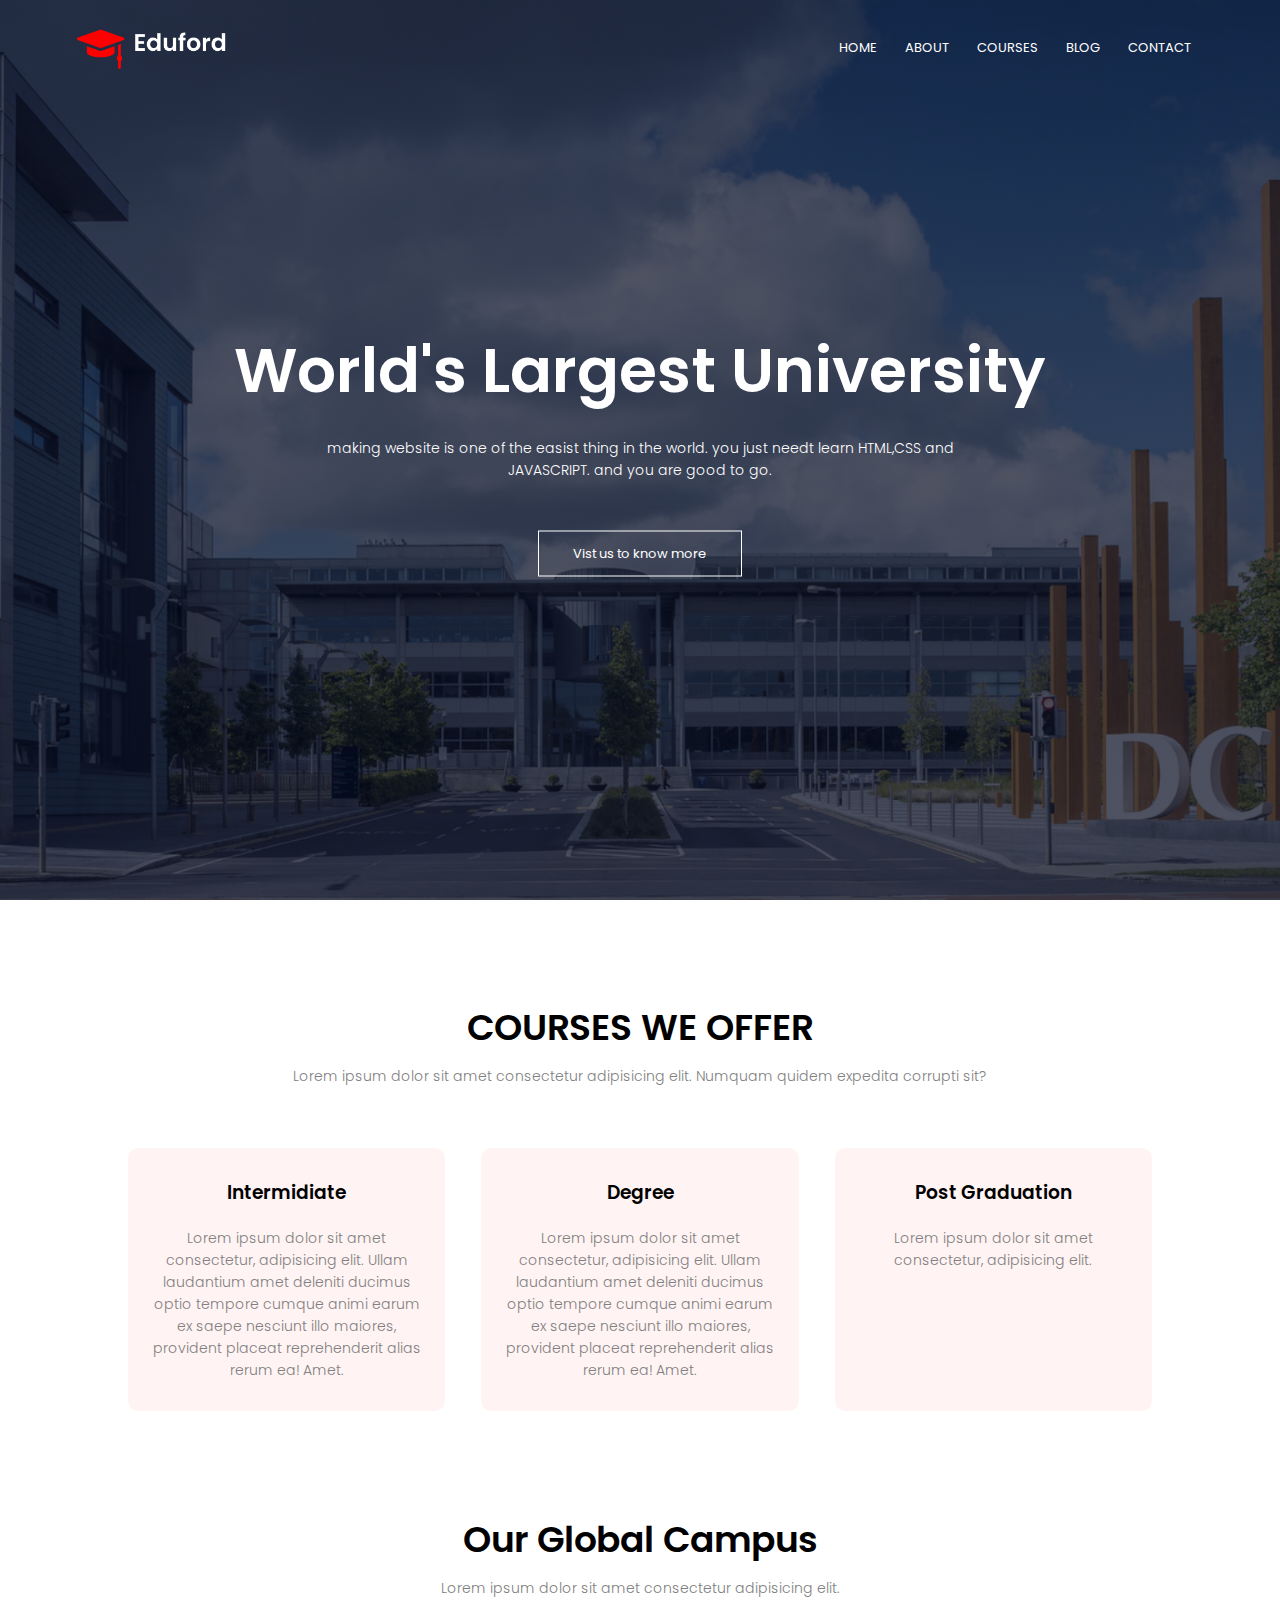
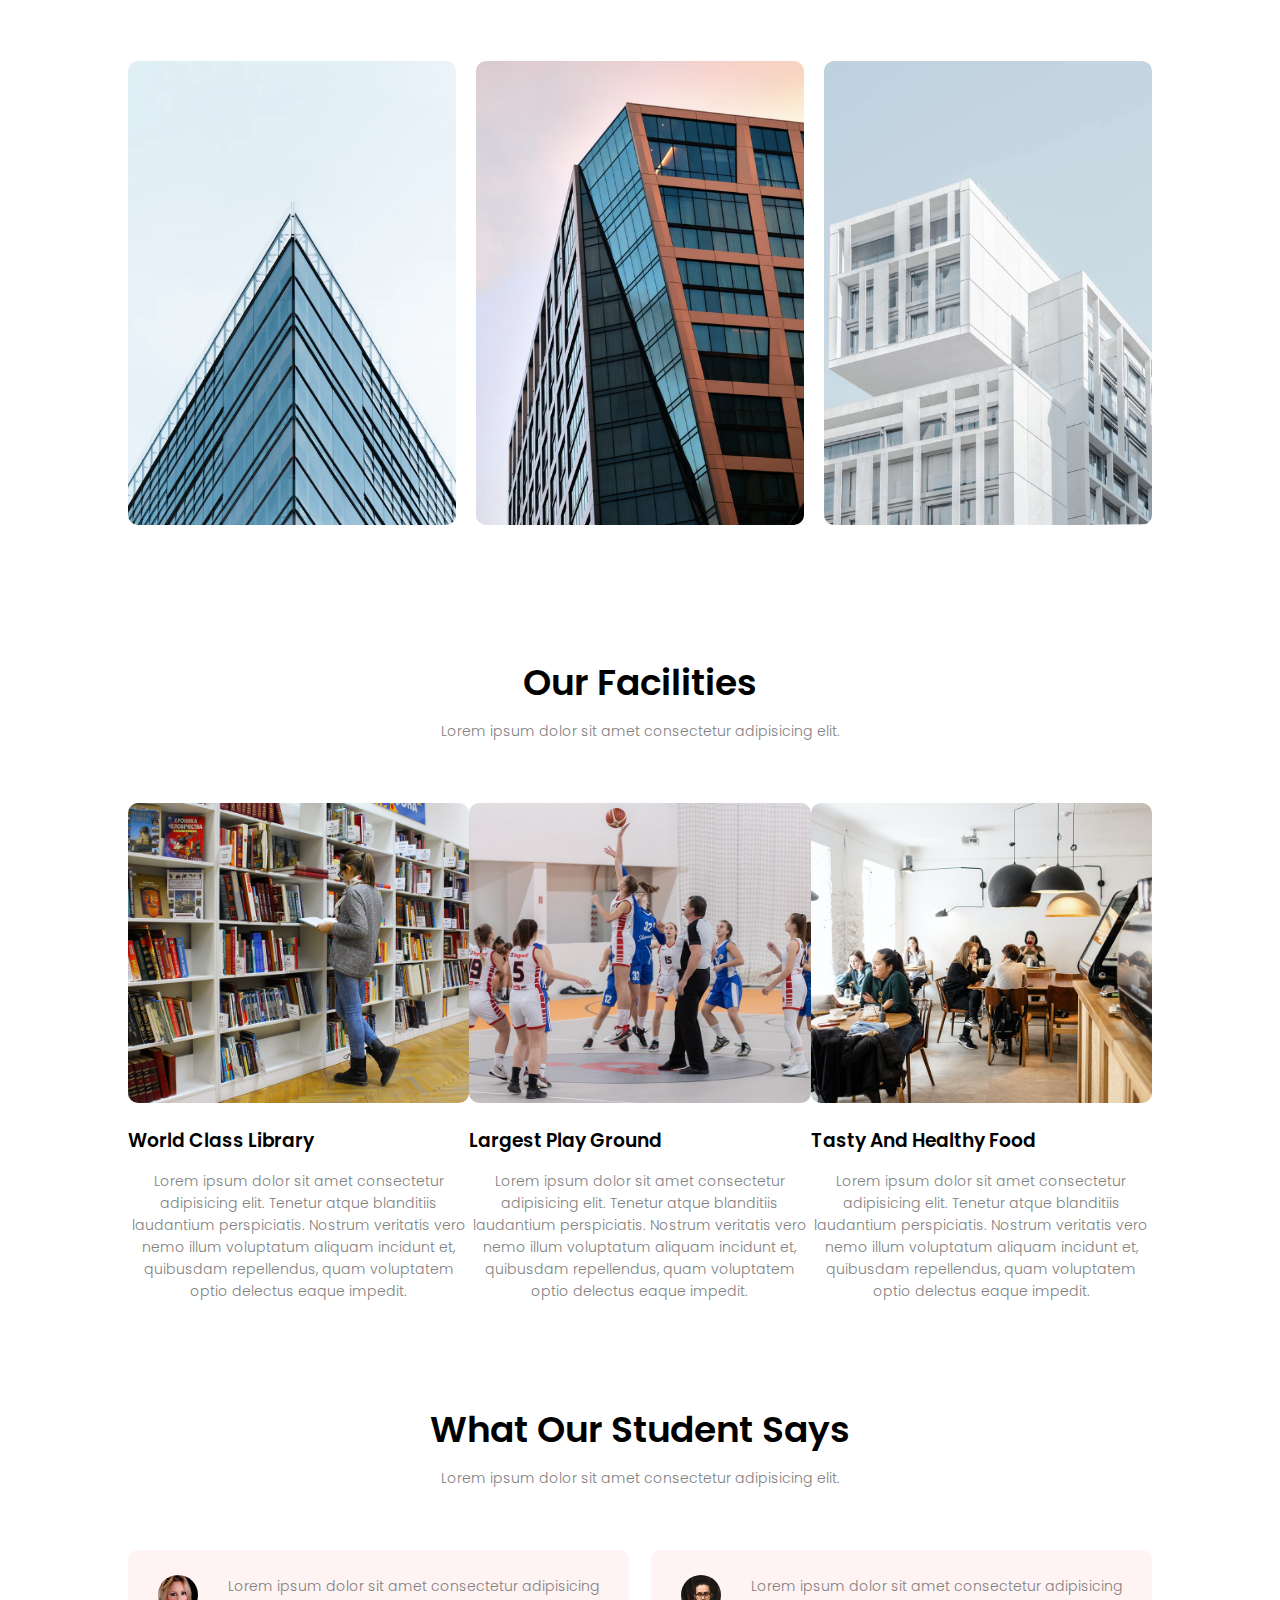
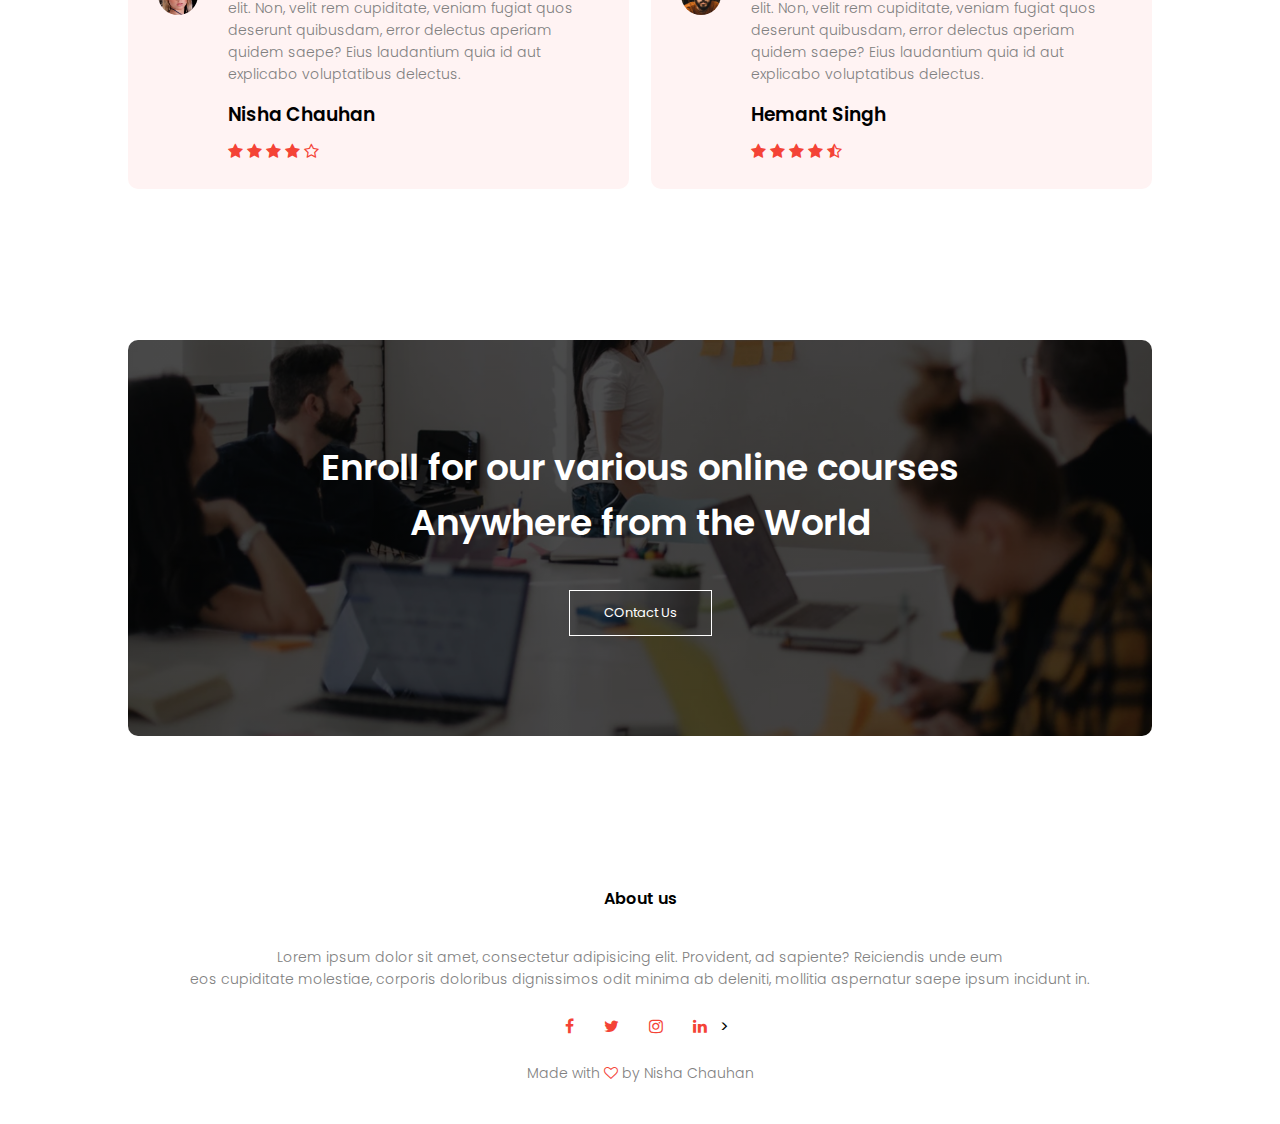
<file: index.html>
<!DOCTYPE html>
<html lang="en">

<head>
    <meta charset="UTF-8" />
    <meta http-equiv="X-UA-Compatible" content="IE=edge" />
    <meta name="viewport" content="width=device-width, initial-scale=1.0" />

    <link rel="stylesheet" href="./assets/css/style.css" />

    <link rel="preconnect" href="https://fonts.googleapis.com" />
    <link rel="preconnect" href="https://fonts.gstatic.com" crossorigin />
    <link href="https://fonts.googleapis.com/css2?family=Poppins:ital,wght@0,100;0,200;0,300;0,600;1,400;1,600&display=swap" rel="stylesheet" />
    <link rel="stylesheet" href="https://cdnjs.cloudflare.com/ajax/libs/font-awesome/4.7.0/css/font-awesome.css">


    <title>University Website Design</title>
</head>


<!-- JAVA SCRIPT TO TOGGLE MENU -->

<script>
    var navLinks = document.getElementById("navLinks");

    function showMenu() {
        navLinks.style.right = "0";
    }

    function hideMenu() {
        navLinks.style.right = "-200px ";
    }
</script>

<!-- JAVA SCRIPT TO TOGGLE MENU -->

<body>
    <section class="header">
        <nav>
            <a href="main.html">
                <img src="./assets/images/logo.png " alt="logo" />
            </a>
            <div class="nav-links" id="navLinks">
                <i class="fa fa-times" onclick="hideMenu()"></i>
                <ul>
                    <li><a href=" "> HOME </a></li>
                    <li><a href=" "> ABOUT </a></li>
                    <li><a href=" "> COURSES </a></li>
                    <li><a href=" "> BLOG </a></li>
                    <li><a href=" "> CONTACT</a></li>
                </ul>
            </div>
            <i class="fa fa-bars" onclick="showMenu() "></i>
        </nav>
        <div class="text-box ">
            <h1> World's Largest University</h1>
            <p>
                making website is one of the easist thing in the world. you just needt learn HTML,CSS and <br /> JAVASCRIPT. and you are good to go.
            </p>

            <a href=" " class="hero-btn "> Vist us to know more</a>
        </div>
    </section>

    <section class="course">
        <h1>
            COURSES WE OFFER
        </h1>
        <p>Lorem ipsum dolor sit amet consectetur adipisicing elit. Numquam quidem expedita corrupti sit?</p>

        <div class="row ">
            <div class="course-col">
                <h3>
                    Intermidiate
                </h3>
                <p>
                    Lorem ipsum dolor sit amet consectetur, adipisicing elit. Ullam laudantium amet deleniti ducimus optio tempore cumque animi earum ex saepe nesciunt illo maiores, provident placeat reprehenderit alias rerum ea! Amet.
                </p>
            </div>
            <div class="course-col">
                <h3>
                    Degree
                </h3>
                <p>
                    Lorem ipsum dolor sit amet consectetur, adipisicing elit. Ullam laudantium amet deleniti ducimus optio tempore cumque animi earum ex saepe nesciunt illo maiores, provident placeat reprehenderit alias rerum ea! Amet.
                </p>
            </div>
            <div class="course-col">
                <h3>
                    Post Graduation
                </h3>
                <p>
                    Lorem ipsum dolor sit amet consectetur, adipisicing elit.
                </p>
            </div>
        </div>
    </section>
    <section class="campus">
        <h1>
            Our Global Campus
        </h1>
        <p>
            Lorem ipsum dolor sit amet consectetur adipisicing elit.
        </p>
        <div class="row">
            <div class="campus-col">
                <img src="./assets/images/london.png" alt="">
                <div class="layer">
                    <h3>LONDON</h3>
                </div>
            </div>

            <div class="campus-col">
                <img src="./assets/images/newyork.png" alt="">
                <div class="layer">
                    <h3>NEWYORK</h3>
                </div>
            </div>

            <div class="campus-col">
                <img src="./assets/images/washington.png" alt="">
                <div class="layer">
                    <h3>WASGINGTON</h3>
                </div>
            </div>

        </div>
    </section>
    <!-- _______________FACILITIES_________ -->
    <section class="facilities">
        <h1>Our Facilities </h1>
        <p>Lorem ipsum dolor sit amet consectetur adipisicing elit. </p>
        <div class="row">
            <div class="facilities-col">
                <img src="./assets/images/library.png" alt="">
                <h3>World Class Library</h3>
                <p>Lorem ipsum dolor sit amet consectetur adipisicing elit. Tenetur atque blanditiis laudantium perspiciatis. Nostrum veritatis vero nemo illum voluptatum aliquam incidunt et, quibusdam repellendus, quam voluptatem optio delectus eaque impedit.</p>
            </div>
            <div class="facilities-col">
                <img src="./assets/images/basketball.png" alt="">
                <h3>Largest Play Ground</h3>
                <p>Lorem ipsum dolor sit amet consectetur adipisicing elit. Tenetur atque blanditiis laudantium perspiciatis. Nostrum veritatis vero nemo illum voluptatum aliquam incidunt et, quibusdam repellendus, quam voluptatem optio delectus eaque impedit.</p>
            </div>
            <div class="facilities-col">
                <img src="./assets/images/cafeteria.png" alt="">
                <h3>Tasty And Healthy Food</h3>
                <p>Lorem ipsum dolor sit amet consectetur adipisicing elit. Tenetur atque blanditiis laudantium perspiciatis. Nostrum veritatis vero nemo illum voluptatum aliquam incidunt et, quibusdam repellendus, quam voluptatem optio delectus eaque impedit.</p>
            </div>

        </div>
    </section>



    <!-- -----testimonials---- -->
    <section class="testimonials">
        <h1>
            What Our Student Says
        </h1>
        <p>Lorem ipsum dolor sit amet consectetur adipisicing elit.</p>
        <div class="row">
            <div class="testimonials-col">
                <img src="./assets/images/user1.jpg" alt="">
                <div>
                    <p>
                        Lorem ipsum dolor sit amet consectetur adipisicing elit. Non, velit rem cupiditate, veniam fugiat quos deserunt quibusdam, error delectus aperiam quidem saepe? Eius laudantium quia id aut explicabo voluptatibus delectus.
                    </p>
                    <h3>
                        Nisha Chauhan
                    </h3>
                    <i class="fa fa-star"></i>
                    <i class="fa fa-star"></i>
                    <i class="fa fa-star"></i>
                    <i class="fa fa-star"></i>
                    <i class="fa fa-star-o"></i>

                </div>
            </div>
            <div class="testimonials-col">
                <img src="./assets/images/user2.jpg" alt="">
                <div>
                    <p>
                        Lorem ipsum dolor sit amet consectetur adipisicing elit. Non, velit rem cupiditate, veniam fugiat quos deserunt quibusdam, error delectus aperiam quidem saepe? Eius laudantium quia id aut explicabo voluptatibus delectus.
                    </p>
                    <h3>
                        Hemant Singh
                    </h3>
                    <i class="fa fa-star"></i>
                    <i class="fa fa-star"></i>
                    <i class="fa fa-star"></i>
                    <i class="fa fa-star"></i>
                    <i class="fa fa-star-half-o"></i>
                </div>
            </div>
        </div>

    </section>
    <!-- ----------------call to action------ -->
    <section class="cta">
        <h1>Enroll for our various online courses <br> Anywhere from the World</h1>
        <a href="" class="hero-btn"> COntact Us </a>


    </section>


    <!-- ----------------footer------ -->
    <section class="footer">
        <h4>About us</h4>
        <p>
            Lorem ipsum dolor sit amet, consectetur adipisicing elit. Provident, ad sapiente? Reiciendis unde eum <br> eos cupiditate molestiae, corporis doloribus dignissimos odit minima ab deleniti, mollitia aspernatur saepe ipsum incidunt in.
        </p>

        <div class="icons">
            <i class="fa fa-facebook"></i>
            <i class="fa fa-twitter"></i>
            <i class="fa fa-instagram"></i>
            <i class="fa fa-linkedin"></i>>

        </div>
        <p>Made with <i class="fa fa-heart-o"></i> by Nisha Chauhan
        </p>
    </section>

</body>

</html>


<!-- “What would you like? ( -->
</file>
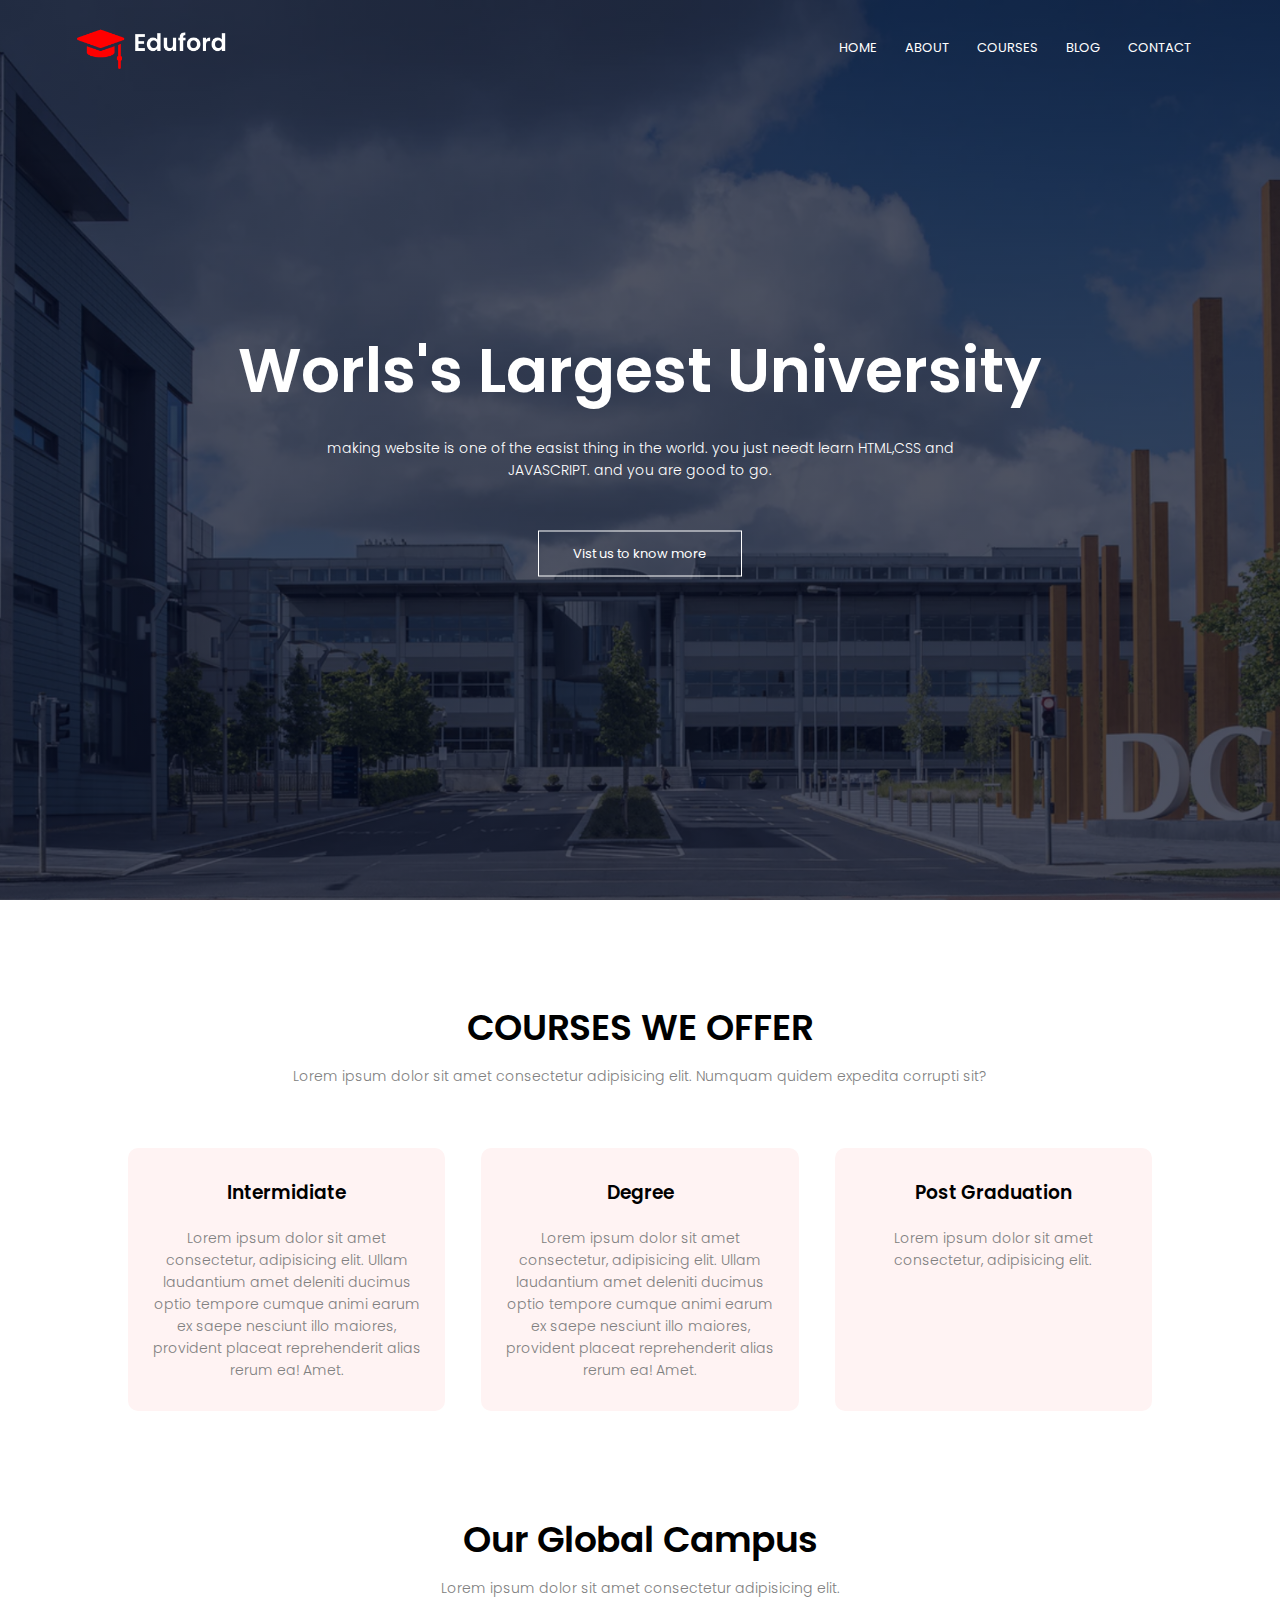
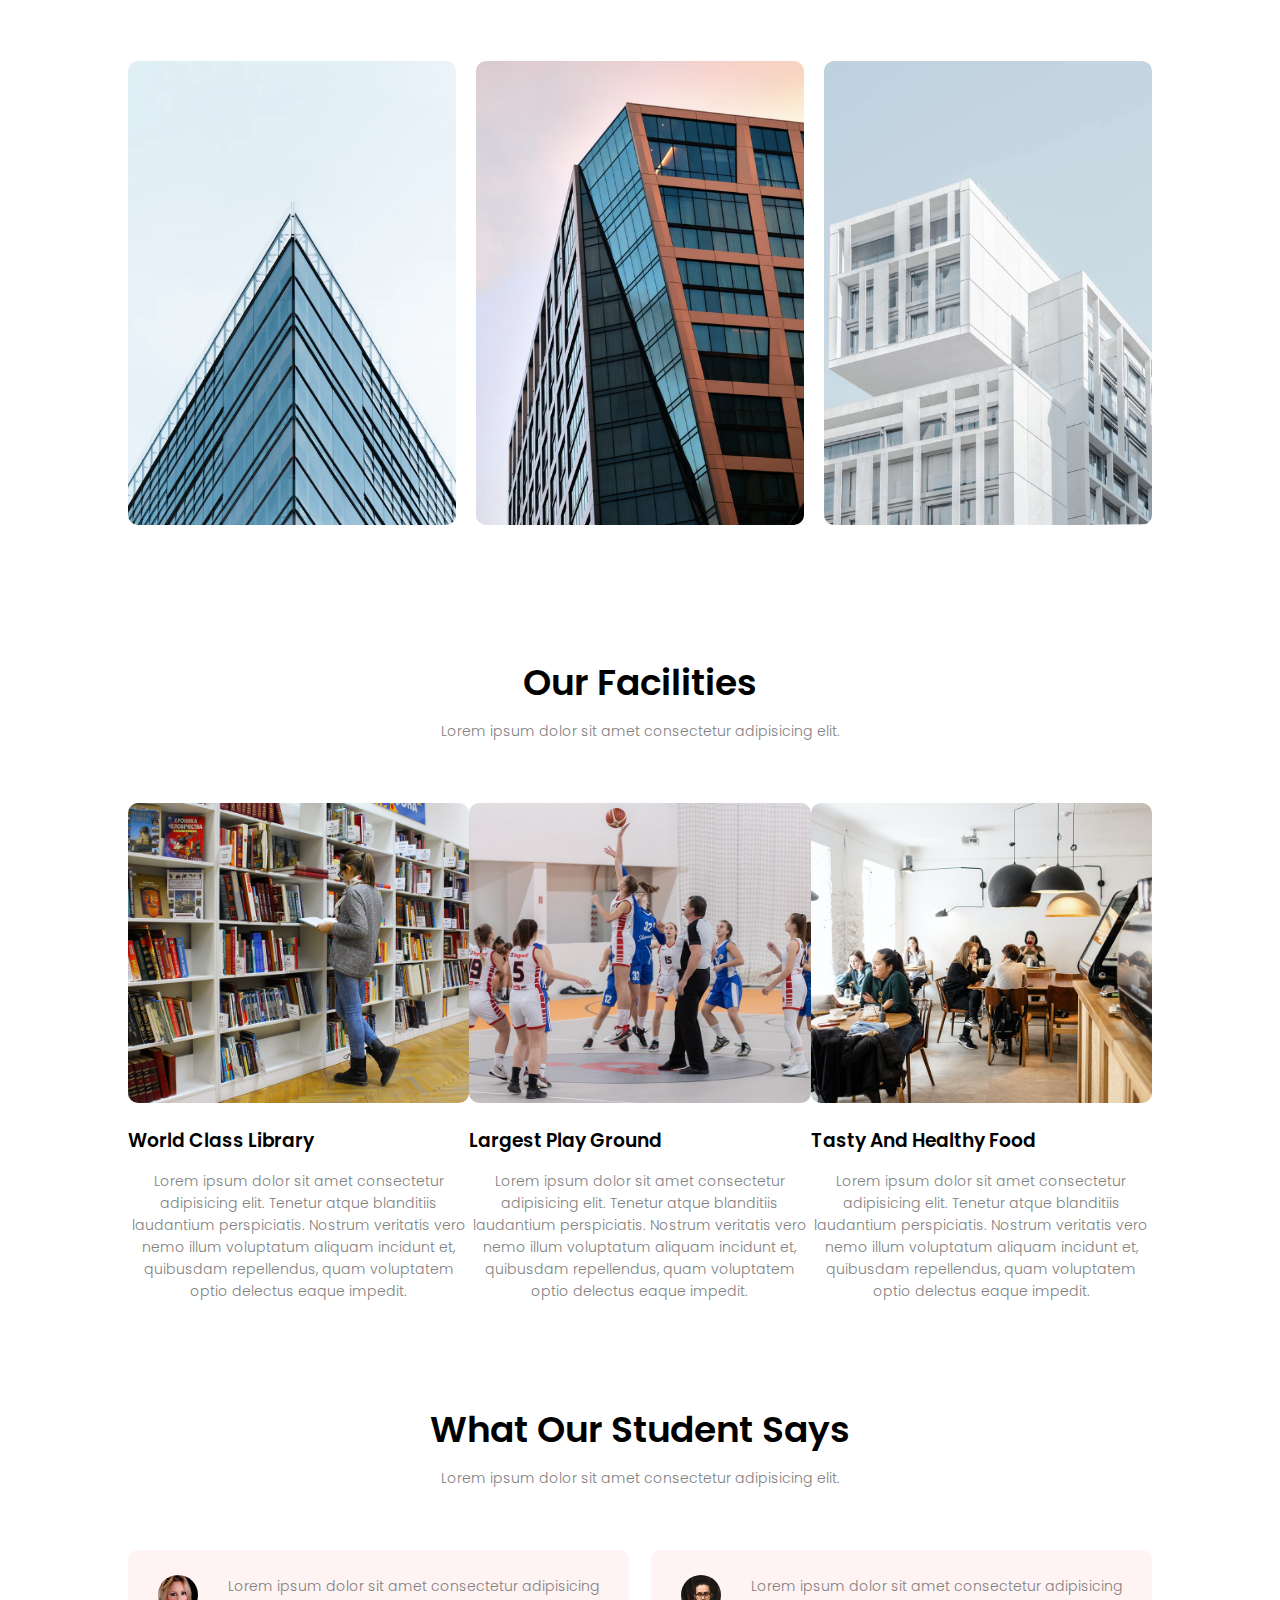
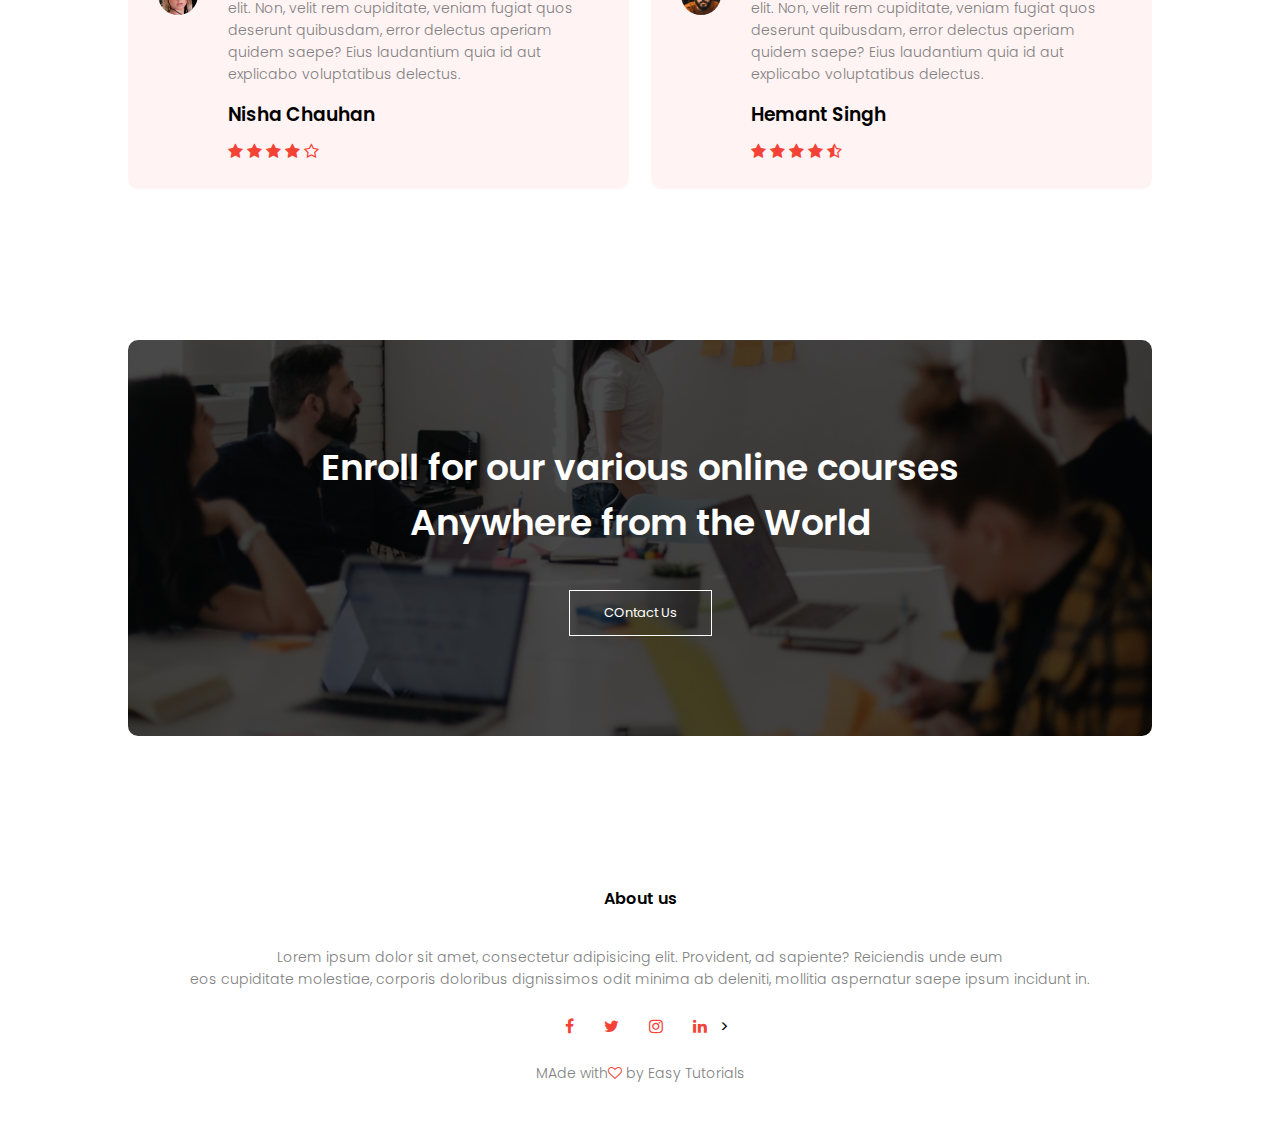
<file: main.html>
<!DOCTYPE html>
<html lang="en">

<head>
    <meta charset="UTF-8" />
    <meta http-equiv="X-UA-Compatible" content="IE=edge" />
    <meta name="viewport" content="width=device-width, initial-scale=1.0" />

    <link rel="stylesheet" href="./assets/css/style.css" />

    <link rel="preconnect" href="https://fonts.googleapis.com" />
    <link rel="preconnect" href="https://fonts.gstatic.com" crossorigin />
    <link href="https://fonts.googleapis.com/css2?family=Poppins:ital,wght@0,100;0,200;0,300;0,600;1,400;1,600&display=swap" rel="stylesheet" />
    <link rel="stylesheet" href="https://cdnjs.cloudflare.com/ajax/libs/font-awesome/4.7.0/css/font-awesome.css">


    <title>University Website Design</title>
</head>


<!-- JAVA SCRIPT TO TOGGLE MENU -->

<script>
    var navLinks = document.getElementById("navLinks");

    function showMenu() {
        navLinks.style.right = "0";
    }

    function hideMenu() {
        navLinks.style.right = "-200px ";
    }
</script>

<!-- JAVA SCRIPT TO TOGGLE MENU -->

<body>
    <section class="header">
        <nav>
            <a href="main.html">
                <img src="./assets/images/logo.png " alt="logo" />
            </a>
            <div class="nav-links" id="navLinks">
                <i class="fa fa-times" onclick="hideMenu()"></i>
                <ul>
                    <li><a href=" "> HOME </a></li>
                    <li><a href=" "> ABOUT </a></li>
                    <li><a href=" "> COURSES </a></li>
                    <li><a href=" "> BLOG </a></li>
                    <li><a href=" "> CONTACT</a></li>
                </ul>
            </div>
            <i class="fa fa-bars" onclick="showMenu() "></i>
        </nav>
        <div class="text-box ">
            <h1> Worls's Largest University</h1>
            <p>
                making website is one of the easist thing in the world. you just needt learn HTML,CSS and <br /> JAVASCRIPT. and you are good to go.
            </p>

            <a href=" " class="hero-btn "> Vist us to know more</a>
        </div>
    </section>

    <section class="course">
        <h1>
            COURSES WE OFFER
        </h1>
        <p>Lorem ipsum dolor sit amet consectetur adipisicing elit. Numquam quidem expedita corrupti sit?</p>

        <div class="row ">
            <div class="course-col">
                <h3>
                    Intermidiate
                </h3>
                <p>
                    Lorem ipsum dolor sit amet consectetur, adipisicing elit. Ullam laudantium amet deleniti ducimus optio tempore cumque animi earum ex saepe nesciunt illo maiores, provident placeat reprehenderit alias rerum ea! Amet.
                </p>
            </div>
            <div class="course-col">
                <h3>
                    Degree
                </h3>
                <p>
                    Lorem ipsum dolor sit amet consectetur, adipisicing elit. Ullam laudantium amet deleniti ducimus optio tempore cumque animi earum ex saepe nesciunt illo maiores, provident placeat reprehenderit alias rerum ea! Amet.
                </p>
            </div>
            <div class="course-col">
                <h3>
                    Post Graduation
                </h3>
                <p>
                    Lorem ipsum dolor sit amet consectetur, adipisicing elit.
                </p>
            </div>
        </div>
    </section>
    <section class="campus">
        <h1>
            Our Global Campus
        </h1>
        <p>
            Lorem ipsum dolor sit amet consectetur adipisicing elit.
        </p>
        <div class="row">
            <div class="campus-col">
                <img src="./assets/images/london.png" alt="">
                <div class="layer">
                    <h3>LONDON</h3>
                </div>
            </div>

            <div class="campus-col">
                <img src="./assets/images/newyork.png" alt="">
                <div class="layer">
                    <h3>NEWYORK</h3>
                </div>
            </div>

            <div class="campus-col">
                <img src="./assets/images/washington.png" alt="">
                <div class="layer">
                    <h3>WASGINGTON</h3>
                </div>
            </div>

        </div>
    </section>
    <!-- _______________FACILITIES_________ -->
    <section class="facilities">
        <h1>Our Facilities </h1>
        <p>Lorem ipsum dolor sit amet consectetur adipisicing elit. </p>
        <div class="row">
            <div class="facilities-col">
                <img src="./assets/images/library.png" alt="">
                <h3>World Class Library</h3>
                <p>Lorem ipsum dolor sit amet consectetur adipisicing elit. Tenetur atque blanditiis laudantium perspiciatis. Nostrum veritatis vero nemo illum voluptatum aliquam incidunt et, quibusdam repellendus, quam voluptatem optio delectus eaque impedit.</p>
            </div>
            <div class="facilities-col">
                <img src="./assets/images/basketball.png" alt="">
                <h3>Largest Play Ground</h3>
                <p>Lorem ipsum dolor sit amet consectetur adipisicing elit. Tenetur atque blanditiis laudantium perspiciatis. Nostrum veritatis vero nemo illum voluptatum aliquam incidunt et, quibusdam repellendus, quam voluptatem optio delectus eaque impedit.</p>
            </div>
            <div class="facilities-col">
                <img src="./assets/images/cafeteria.png" alt="">
                <h3>Tasty And Healthy Food</h3>
                <p>Lorem ipsum dolor sit amet consectetur adipisicing elit. Tenetur atque blanditiis laudantium perspiciatis. Nostrum veritatis vero nemo illum voluptatum aliquam incidunt et, quibusdam repellendus, quam voluptatem optio delectus eaque impedit.</p>
            </div>

        </div>
    </section>



    <!-- -----testimonials---- -->
    <section class="testimonials">
        <h1>
            What Our Student Says
        </h1>
        <p>Lorem ipsum dolor sit amet consectetur adipisicing elit.</p>
        <div class="row">
            <div class="testimonials-col">
                <img src="./assets/images/user1.jpg" alt="">
                <div>
                    <p>
                        Lorem ipsum dolor sit amet consectetur adipisicing elit. Non, velit rem cupiditate, veniam fugiat quos deserunt quibusdam, error delectus aperiam quidem saepe? Eius laudantium quia id aut explicabo voluptatibus delectus.
                    </p>
                    <h3>
                        Nisha Chauhan
                    </h3>
                    <i class="fa fa-star"></i>
                    <i class="fa fa-star"></i>
                    <i class="fa fa-star"></i>
                    <i class="fa fa-star"></i>
                    <i class="fa fa-star-o"></i>

                </div>
            </div>
            <div class="testimonials-col">
                <img src="./assets/images/user2.jpg" alt="">
                <div>
                    <p>
                        Lorem ipsum dolor sit amet consectetur adipisicing elit. Non, velit rem cupiditate, veniam fugiat quos deserunt quibusdam, error delectus aperiam quidem saepe? Eius laudantium quia id aut explicabo voluptatibus delectus.
                    </p>
                    <h3>
                        Hemant Singh
                    </h3>
                    <i class="fa fa-star"></i>
                    <i class="fa fa-star"></i>
                    <i class="fa fa-star"></i>
                    <i class="fa fa-star"></i>
                    <i class="fa fa-star-half-o"></i>
                </div>
            </div>
        </div>

    </section>
    <!-- ----------------call to action------ -->
    <section class="cta">
        <h1>Enroll for our various online courses <br> Anywhere from the World</h1>
        <a href="" class="hero-btn"> COntact Us </a>


    </section>


    <!-- ----------------footer------ -->
    <section class="footer">
        <h4>About us</h4>
        <p>
            Lorem ipsum dolor sit amet, consectetur adipisicing elit. Provident, ad sapiente? Reiciendis unde eum <br> eos cupiditate molestiae, corporis doloribus dignissimos odit minima ab deleniti, mollitia aspernatur saepe ipsum incidunt in.
        </p>

        <div class="icons">
            <i class="fa fa-facebook"></i>
            <i class="fa fa-twitter"></i>
            <i class="fa fa-instagram"></i>
            <i class="fa fa-linkedin"></i>>

        </div>
        <p>MAde with<i class="fa fa-heart-o"></i> by Easy Tutorials
        </p>
    </section>

</body>

</html>


<!-- “What would you like? ( -->
</file>
<file: assets/css/style.css>
* {
    margin: 0;
    padding: 0;
    font-family: "Poppins", sans-serif;
    user-select: none;
}

.header {
    min-height: 100vh;
    width: 100%;
    background-image: linear-gradient(rgba(4, 9, 30, 0.7), rgba(4, 9, 30, 0.7)), url(../images/banner.png);
    background-position: center;
    background-size: cover;
    position: relative;
}

nav {
    display: flex;
    text-decoration: none;
    padding: 2% 6%;
    justify-content: space-between;
    /* align-items: center; */
}

nav img {
    width: 150px;
    /* margin-left: 15px 15px; */
    /* margin: auto; */
}

.nav-links {
    flex: 1;
    text-align: right;
}

.nav-links ul li {
    display: inline-block;
    list-style: none;
    padding: 8px 12px;
    position: relative;
}

.nav-links ul li a {
    color: white;
    text-decoration: none;
    font-size: 13px;
    /* margin-right: 10px; */
}

.nav-links ul li::after {
    content: "";
    width: 0%;
    height: 2px;
    background-color: #f44336;
    display: block;
    margin: auto;
    transition: 0.3s;
}

.nav-links ul li:hover::after {
    width: 100%;
}

.text-box {
    width: 90%;
    color: #fff;
    position: absolute;
    top: 50%;
    left: 50%;
    transform: translate(-50%, -50%);
    text-align: center;
    /* border: #f44336 solid; */
    /* background-color: black; */
}

.text-box h1 {
    font-size: 62px;
}

.text-box p {
    margin: 10px 0 40px;
    font-size: 14px;
    color: #fff;
}

.hero-btn {
    display: inline-block;
    text-decoration: none;
    color: #fff;
    border: 1px solid white;
    padding: 12px 34px;
    font-size: 13px;
    background: transparent;
    position: relative;
    cursor: pointer;
}

.hero-btn:hover {
    border: 1px solid #f44336;
    background: #f44336;
    transition: all 0.5s ease-in-out;
}

nav .fa {
    display: none;
}

@media (max-width: 700px) {
    .text-box h1 {
        font-size: 20px;
    }
    .nav-links ul li {
        display: block;
    }
    .nav-links {
        position: absolute;
        background: #f44336;
        height: 100vh;
        width: 200px;
        top: 0;
        right: -200px;
        text-align: left;
        z-index: 2;
        transition: 1s;
    }
    nav .fa {
        display: block;
        color: white;
        margin: 10px;
        font-size: 22px;
        cursor: pointer;
    }
    .nav-links ul {
        padding: 30px;
    }
}


/*_____________ course____________ */

.course {
    width: 80%;
    margin: auto;
    text-align: center;
    padding-top: 100px;
    /* background-color: black; */
    /* color: #fff; */
}

h1 {
    font-size: 36px;
    font-weight: 600;
}

p {
    color: grey;
    font-size: 14px;
    font-weight: 300;
    line-height: 22px;
    padding: 10px;
}

.row {
    margin-top: 5%;
    display: flex;
    justify-content: space-between;
}

.course-col {
    flex-basis: 31%;
    background: #fff3f3;
    border-radius: 10px;
    margin-bottom: 5%;
    padding: 20px 12px;
    box-sizing: border-box;
    transition: 0.5s;
}

h3 {
    text-align: center;
    font-weight: 600;
    margin: 10px 0;
}

.course-col:hover {
    box-shadow: 0 0 20px 0 rgba(0, 0, 0, 0.445);
    /* opacity: 0.8; */
}

@media (max-width: 700px) {
    .row {
        flex-direction: column;
    }
}


/* ___________CAMPUS__________ */

.campus {
    width: 80%;
    margin: auto;
    text-align: center;
    padding: 50px 0 0 0;
}

.campus-col {
    flex-basis: 32%;
    border-radius: 10px;
    position: relative;
    overflow: hidden;
    margin-bottom: 30px;
}

.campus-col img {
    width: 100%;
    display: inline-flexbox;
    display: block;
    /* border: 1px solid; */
}

.layer {
    background: transparent;
    height: 100%;
    width: 100%;
    position: absolute;
    top: 0;
    left: 0;
    transition: 0.5s;
}

.layer:hover {
    background: rgba(226, 0, 0, 0.7);
}

.layer h3 {
    width: 100%;
    font-weight: 500;
    color: whitesmoke;
    font-size: 26px;
    bottom: 0;
    left: 50%;
    transform: translateX(-50%);
    position: absolute;
    opacity: 0;
    transition: 0.5s;
}

.layer:hover h3 {
    bottom: 49%;
    opacity: 1;
}

.facilities {
    width: 80%;
    margin: auto;
    padding-top: 100px;
    text-align: center;
}

.fcilities-col {
    flex-basis: 31%;
    border-radius: 10px;
    text-align: left;
    margin-bottom: 5%;
}

.facilities-col img {
    width: 100%;
    border-radius: 10px;
}

.facilities-col p {
    padding: 0;
}

.facilities-col h3 {
    margin-top: 16px;
    margin-bottom: 15px;
    text-align: left;
}


/* ----------------testimonials-------- */

.testimonials {
    width: 80%;
    margin: auto;
    padding-top: 100px;
    text-align: center;
}

.testimonials-col {
    flex-basis: 44%;
    border-radius: 10px;
    margin-bottom: 5%;
    text-align: left;
    background: #fff3f3;
    padding: 25px;
    cursor: pointer;
    display: flex;
}

.testimonials-col img {
    height: 40px;
    margin-left: 5px;
    margin-right: 30px;
    border-radius: 50%;
}

.testimonials-col p {
    padding: 0;
}

.testimonials-col h3 {
    margin-top: 15px;
    text-align: left;
}

.testimonials-col .fa {
    color: #f44336;
}

@media (max-width: 700px) {
    .testimonials-col img {
        margin-left: 0px;
        margin-right: 15px;
    }
}


/* --------call to action----------- */

.cta {
    margin: 100px auto;
    width: 80%;
    background-image: linear-gradient(rgba(0, 0, 0, 0.7), rgba(0, 0, 0, 0.7)), url(../images/banner2.jpg);
    background-position: center;
    background-size: cover;
    border-radius: 10px;
    text-align: center;
    padding: 100px 0;
}

.cta h1 {
    color: white;
    margin-bottom: 40px;
    padding: 0;
}

@media (max-width: 700px) {
    .cat h1 {
        font-size: 24px;
    }
}


/* <!-- ----------------footer------ --> */

.footer {
    width: 100%;
    text-align: center;
    padding: 30px 0;
}

.footer h4 {
    margin-bottom: 25px;
    margin-top: 20px;
    font-weight: 600;
}

.icons .fa {
    color: #f44336;
    margin: 0 13px;
    cursor: pointer;
    padding: 18px 0;
}

.fa-heart-o {
    color: #f44336;
}
</file>
